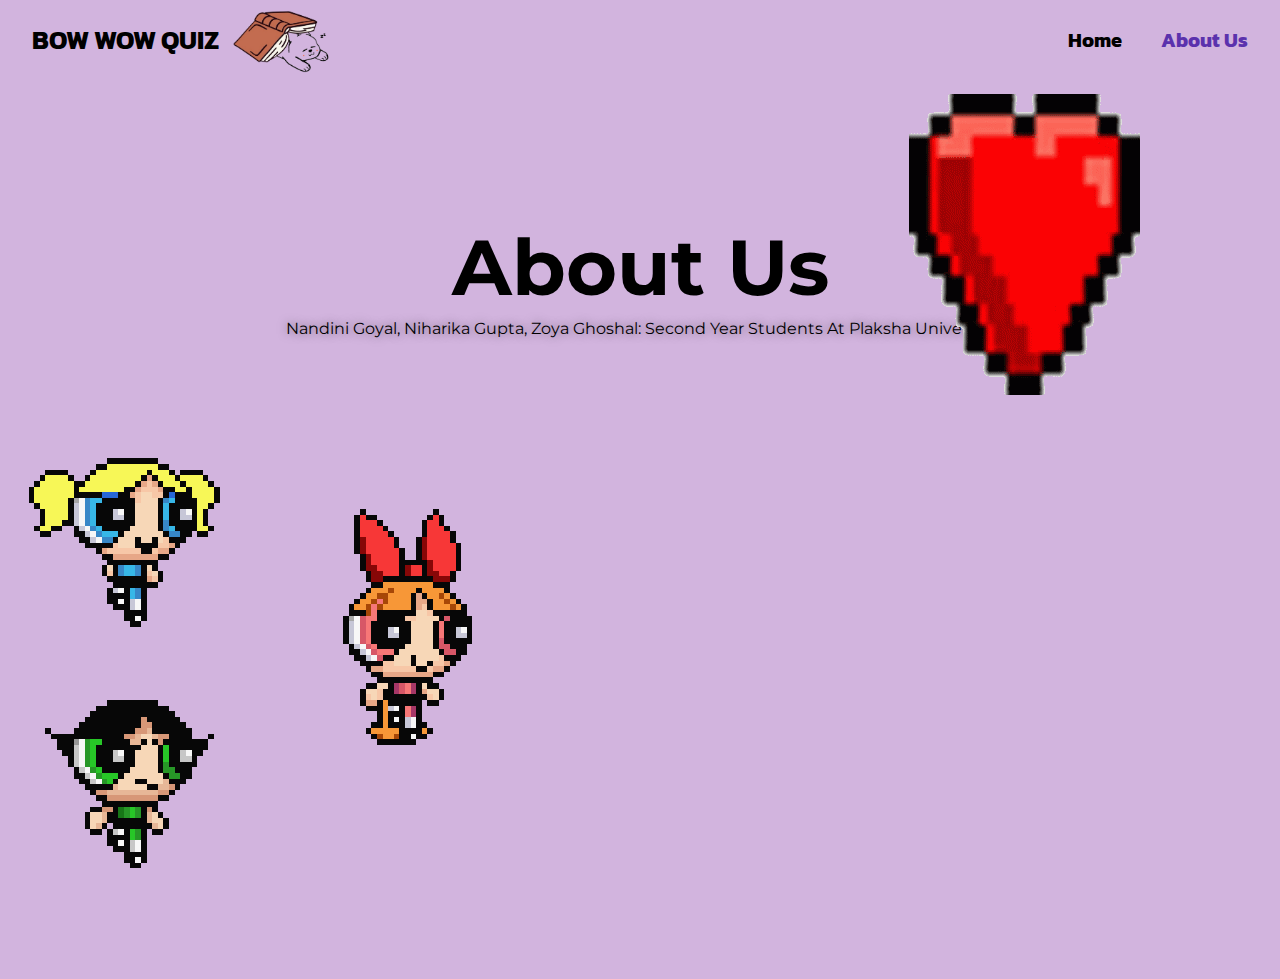
<file: about.html>
<!DOCTYPE html>
<!DOCTYPE html>
<html lang="en">

<head>
    <meta charset="UTF-8">
    <meta http-equiv="X-UA-Compatible" content="IE=edge">
    <meta name="viewport" content="width=device-width, initial-scale=1.0">
    <title></title>
    <link rel="stylesheet" href="about.css">
</head>

<body>
    <main class="main">
        <header class="header">
            <a href="#" class="logo">BOW WOW QUIZ</a>

            <nav class="navbar">
                <a href="./index.html">Home</a>
                <a href="#" class="active">About Us</a>
            </nav>
            <img src="logo.png" alt="logo">
        </header>
        <section class="about">
            <div class="about-content">
                <h1>About Us</h1>
                <p> Nandini Goyal, Niharika Gupta, Zoya Ghoshal: Second Year Students At Plaksha University</p>
            </div>
        </section>
        <div class="gif-about">
            <img src="powerpuff.gif" alt="Moving GIF">
        </div>
        <div class="gif-about1">
            <img src="heart.gif" alt="Moving GIF">
        </div>
    </main>
</body> 
</html>
</file>
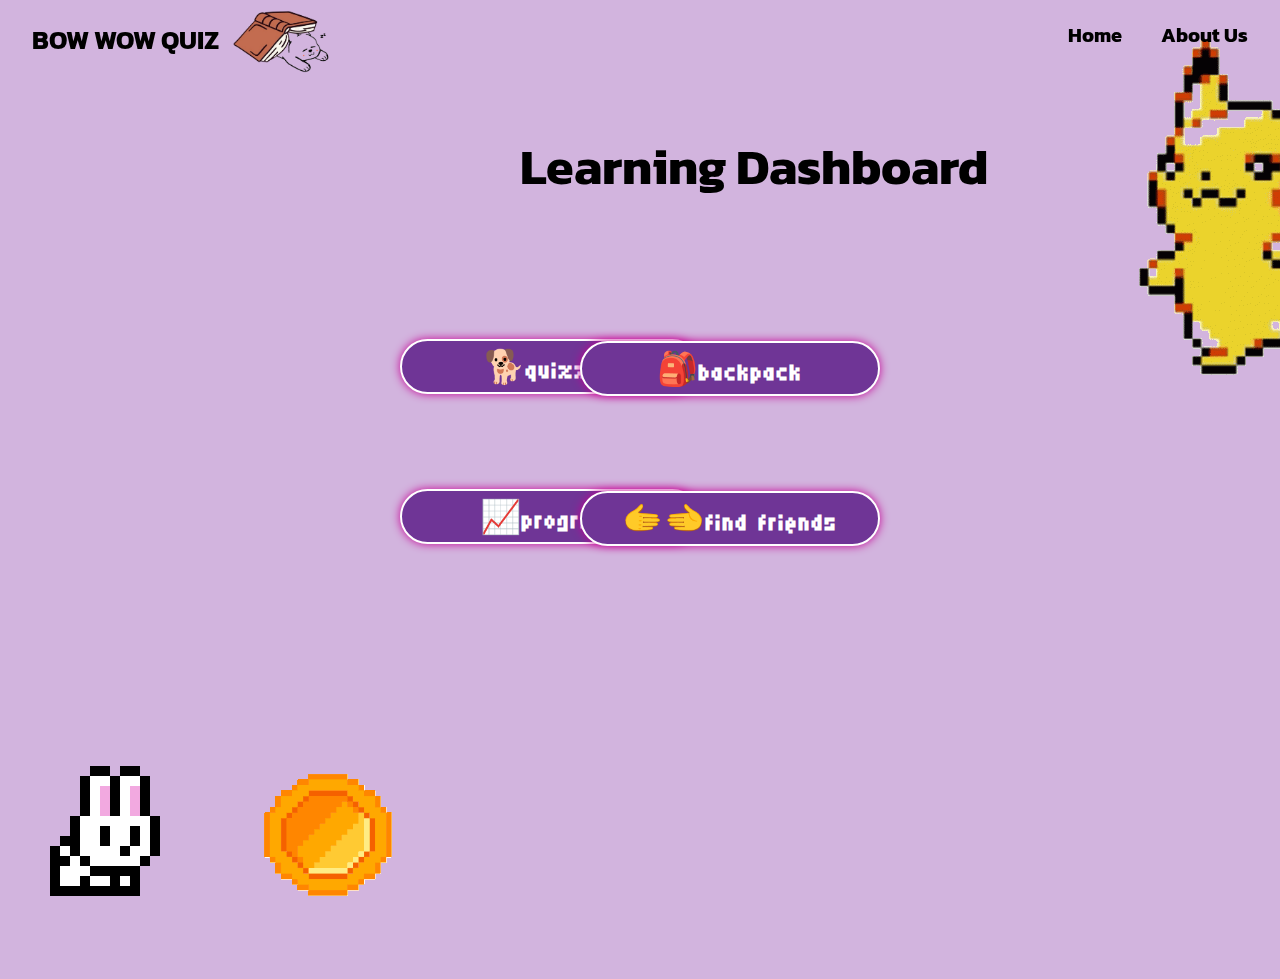
<file: edu.html>
<!DOCTYPE html>
<html lang="en">

<head>
    <meta charset="UTF-8">
    <meta http-equiv="X-UA-Compatible" content="IE=edge">
    <meta name="viewport" content="width=device-width, initial-scale=1.0">
    <title>Dashboard</title>
    <link rel="stylesheet" href="edu.css">
</head> 

<body>

    <main class="main">
        <header class="header">
            <a href="#" class="logo">BOW WOW QUIZ</a>

            <nav class="navbar">
                <a href="./index.html">Home</a>
                <a href="./about.html">About Us</a>
            </nav>
            <img src="logo.png" alt="logo">
        </header>
        <section class="edu">
            <div class="edu-content">
                <h1>Learning Dashboard</h1>
                <a href="./quizzes.html"><button class="quizzes-btn"><span class="emoji">🐕</span>quizzes</button></a>
                <button class="backpack-btn"><span class="emoji">🎒</span>backpack</button>
                <button class="progress-btn"><span class="emoji">📈</span>progress</button>
                <button class="find-btn"><span class="emoji">🫱🫲</span>find friends</button>
            </div>
        </section>
        <div class="gif-edu">
            <img src="rabbitgif.gif" alt="Moving GIF">
        </div>
        <div class="gif-edu2">
            <img src="coingif.gif" alt="Moving GIF">
        </div>
        <div class="gif-edu3">
            <img src="pikachu.gif" alt="Moving GIF">
        </div>
    </main>
</file>
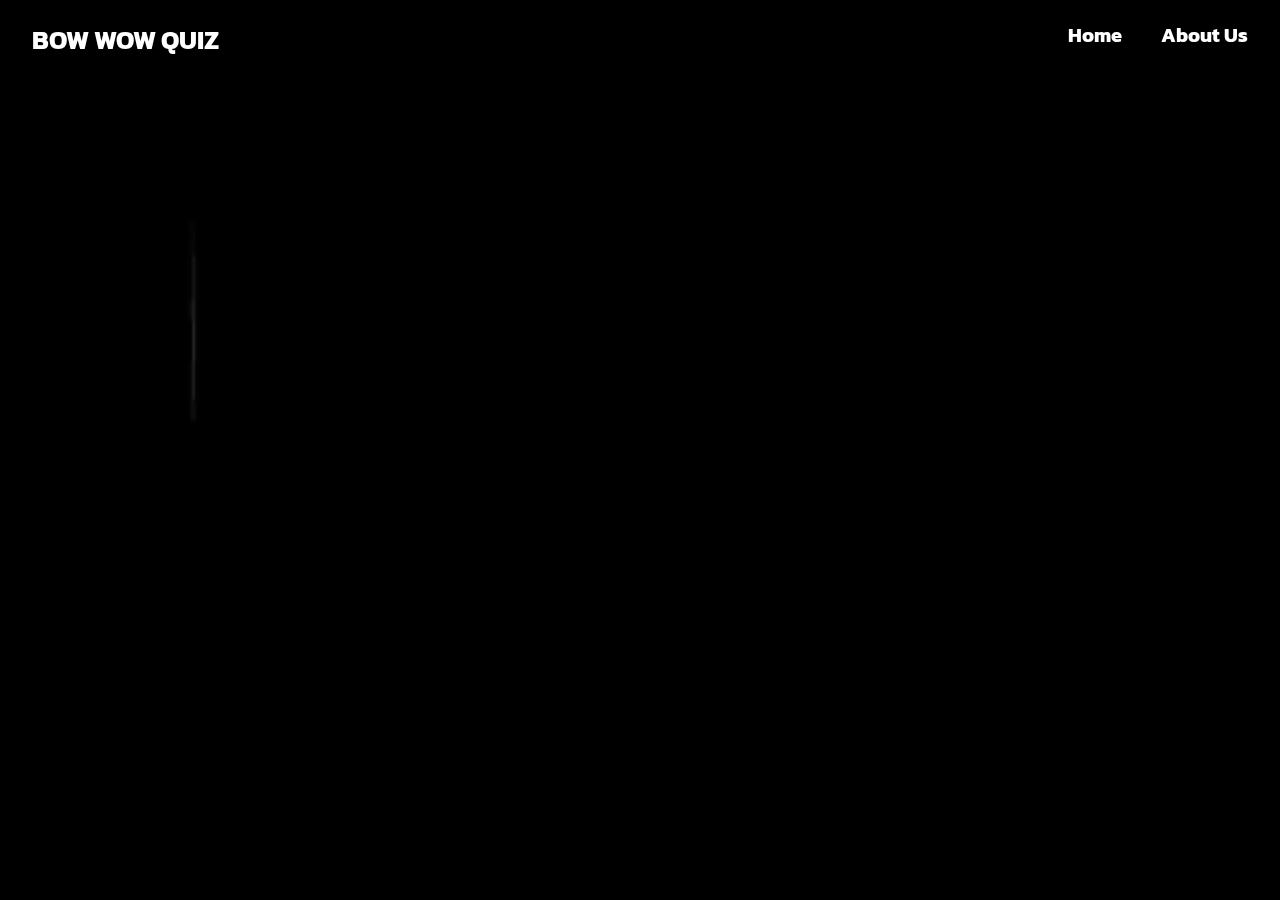
<file: horror.html>
<!DOCTYPE html>
<html>
<head>
    <meta charset="UTF-8">
    <meta http-equiv="X-UA-Compatible" content="IE=edge">
    <meta name="viewport" content="width=device-width, initial-scale=1.0">
    <title>Coming Soon!</title>
    <link rel="stylesheet" href="horror.css">
    <style>
        body, html {
            margin: 0;
            padding: 0;
            width: 100%;
            height: 100%;
            overflow: hidden;
            opacity: 1; /* Set initial opacity to 1 */
            transition: opacity 1s ease; /* Smooth transition for opacity change */
        }
        video {
            position: fixed; /* Ensure video covers the entire viewport */
            top: 0;
            left: 0;
            width: 100%;
            height: 100%;
            object-fit: cover;
        }
        .content {
            position: fixed;
            top: 0;
            left: 0;
            width: 100%;
            height: 100%;
            display: flex;
            justify-content: center;
            align-items: center;
            color: white;
            font-size: 24px;
            opacity: 0;
        }
    </style>
</head>
<body>
    <main class="main">
        <header class="header">
            <a href="#" class="logo">BOW WOW QUIZ</a>

            <nav class="navbar">
                <a href="./index.html">Home</a>
                <a href="./about.html">About Us</a>
            </nav>
        </header>
        <section class="horror">
            <div class="horror-content">
                <h1>Coming Soon!</h1>
            </div>
        </section>
    <video id="myVideo" autoplay muted>
        <source src="jump.mp4" type="video/mp4">
    </video>
    

    <script>
        var video = document.getElementById("myVideo");
        var content = document.querySelector(".content");

        video.addEventListener("playing", function(){
            setTimeout(function() {
                video.style.opacity = 0;
                content.style.opacity = 1;
            }, 3000);
        });
    </script>
</body>
</html>
</file>
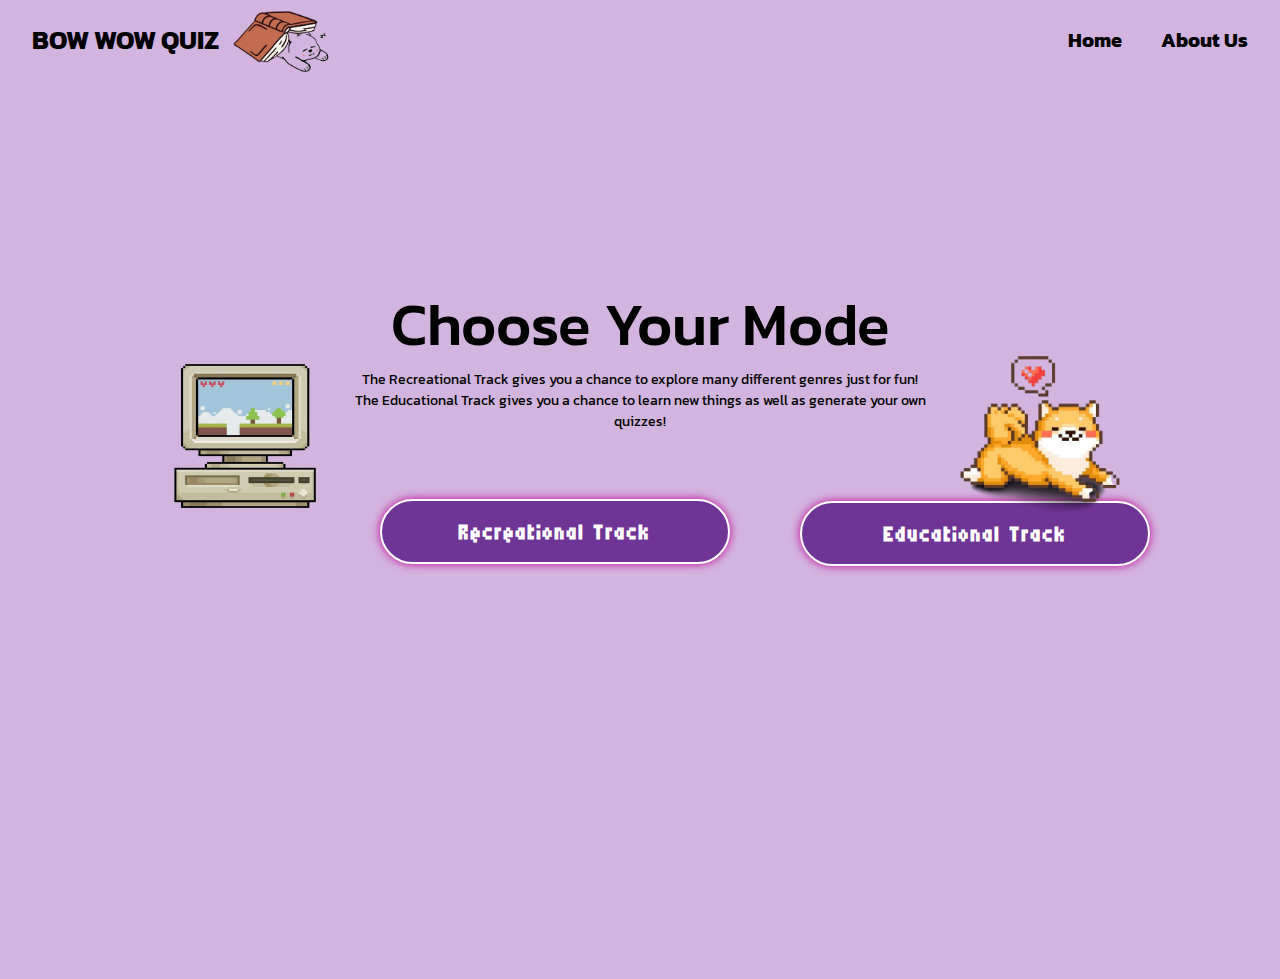
<file: mode.html>
<!DOCTYPE html>
<html lang="en">

<head>
    <meta charset="UTF-8">
    <meta http-equiv="X-UA-Compatible" content="IE=edge">
    <meta name="viewport" content="width=device-width, initial-scale=1.0">
    <title>Mode Selection</title>
    <link rel="stylesheet" href="mode.css">
</head>

<body> 

    <main class="main">
        <header class="header">
            <a href="#" class="logo">BOW WOW QUIZ</a>

            <nav class="navbar">
                <a href="./index.html">Home</a>
                <a href="./about.html">About Us</a>
            </nav>
            <img src="logo.png" alt = "logo">
        </header>
    
        <section class="mode">
            <div class="mode-content">
                <div class="text-container">
                    <h1>Choose Your Mode</h1>
                    <p>The Recreational Track gives you a chance to explore many different genres just for fun!</p>
                    <p>The Educational Track gives you a chance to learn new things as well as generate your own quizzes!</p>
                </div>
                <div class="button-container">
                    <a href="./recre.html"><button class="recreational-btn">Recreational Track</button></a>
                    <a href="./edu.html"><button class="educational-btn">Educational Track</button></a>
                    <div class="image-container">
                        <img src="dog1.png" alt="Image 1" class="dog">
                        <img src="computer1.png" alt="Image 2" class="computer">
                    </div>
                </div>
            </div>
            
        </section>
        
  
    </main>
    <div class="gif-container">
        <img src="mario.gif" alt="Moving GIF">
    </div>
</body>

</html>
</file>
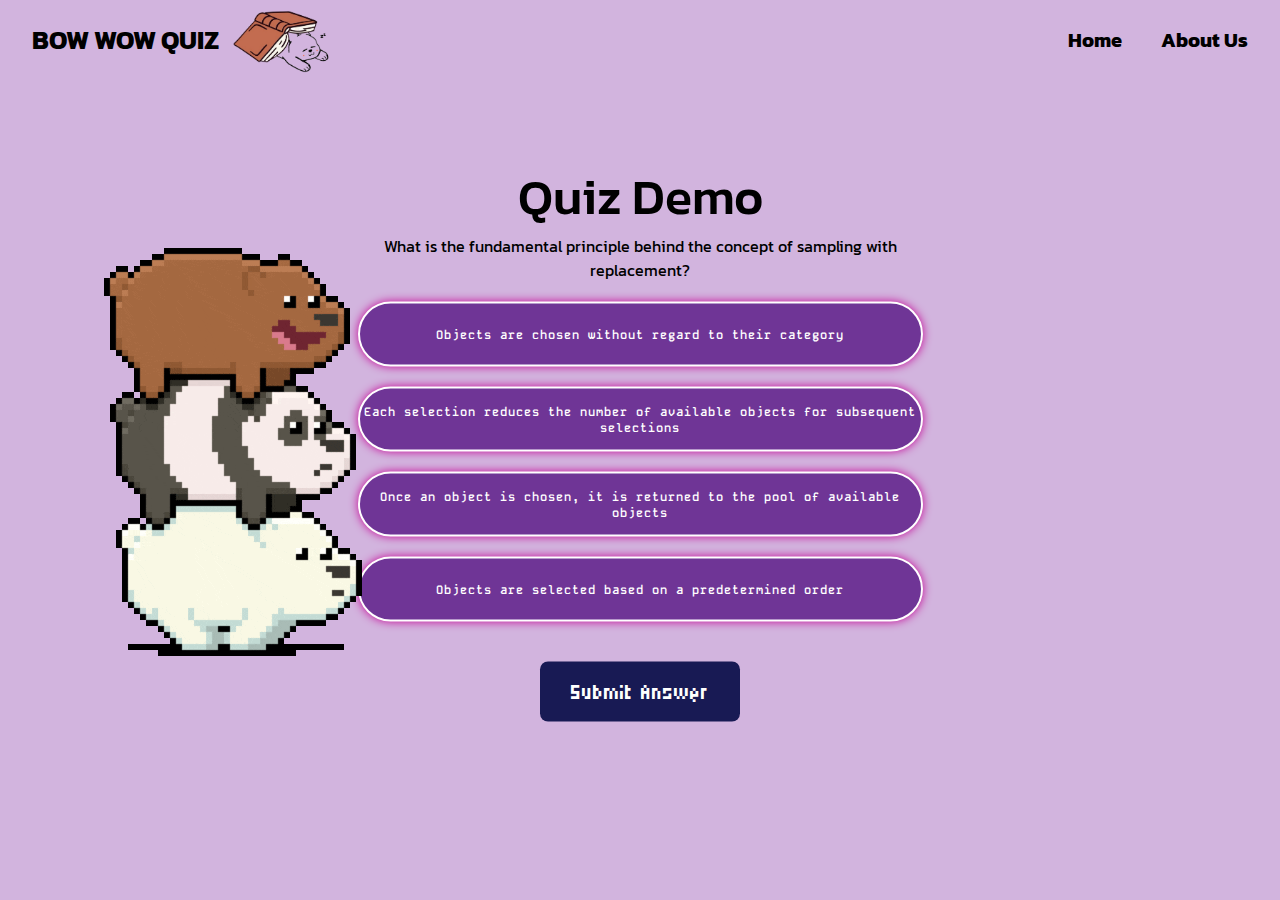
<file: quizzes.html>
<!DOCTYPE html>
<html lang="en">
<head>
  <meta charset="UTF-8">
  <meta name="viewport" content="width=device-width, initial-scale=1.0">
  <title>Quiz Demo</title>
  <link rel="stylesheet" href="quizzes.css">
</head>
<body>
    <main class="main">
        <header class="header">
            <a href="#" class="logo">BOW WOW QUIZ</a>

            <nav class="navbar">
                <a href="./index.html">Home</a>
                <a href="./about.html">About Us</a>
            </nav>
            <img src="logo.png" alt="logo">
        </header>
        <div class="quiz-container">
            <h1>Quiz Demo</h1>
            <div id="question-container">
                <p id="question-text"></p>
            </div>
            <div id="options-container">
                <button class="quiz-option"></button>
                <button class="quiz-option"></button>
                <button class="quiz-option"></button>
                <button class="quiz-option"></button>
            </div>
            <button id="submit-btn">Submit Answer</button>
            <div id="result-container"></div>
        </div>
        <div class="gif-container">
            <img src="bears.gif" alt="Moving GIF">
        </div>
    </main>
  <script src="quizzes.js"></script>
</body>
</html>
</file>
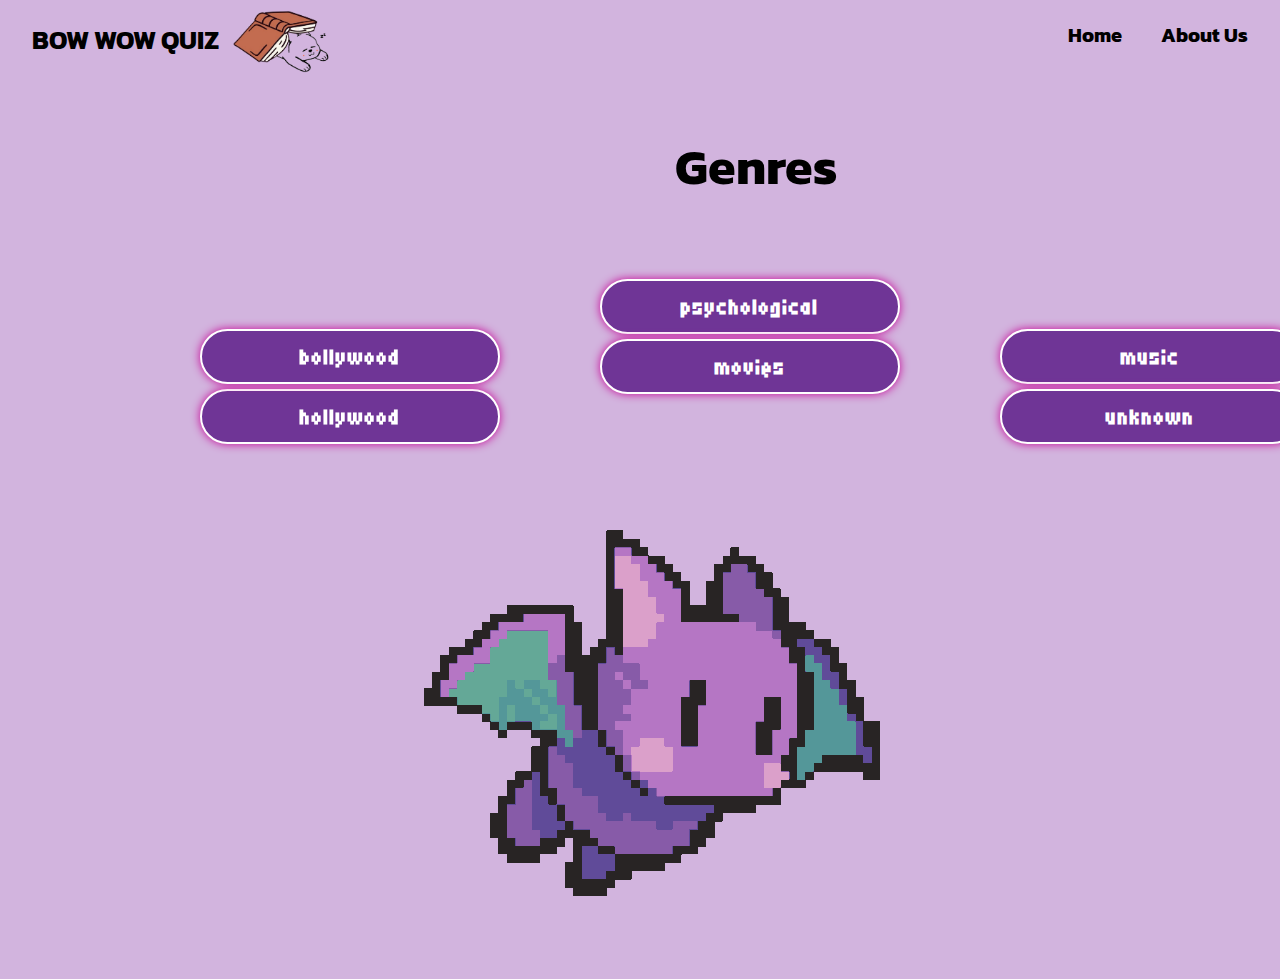
<file: recre.html>
<!DOCTYPE html>
<html lang="en">

<head>
    <meta charset="UTF-8">
    <meta http-equiv="X-UA-Compatible" content="IE=edge">
    <meta name="viewport" content="width=device-width, initial-scale=1.0">
    <title>Genres</title>
    <link rel="stylesheet" href="recre.css">
</head>

<body> 

    <main class="main">
        <header class="header">
            <a href="#" class="logo">BOW WOW QUIZ</a>

            <nav class="navbar">
                <a href="./index.html">Home</a>
                <a href="./about.html">About Us</a>
            </nav>

            <img src="logo.png" alt = "logo">
            
        </header>
        <section class="recre">
            <div class="recre-content">
                <h1>Genres</h1>
                <div class="gif-genre">
                    <img src="batgif.gif" alt="Moving Bird">
                </div>
                <a href="./horror.html"><button class="horror-btn">psychological</button></a>
                <a href="./horror.html"><button class="movies-btn">movies</button></a>
                <a href="./horror.html"><button class="music-btn">music</button></a>
                <a href="./horror.html"><button class="holly-btn">hollywood</button></a>
                <a href="./horror.html"><button class="bolly-btn">bollywood</button></a>
                <a href="./horror.html"><button class="unknown-btn">unknown</button></a>
            </div>
        </section>
    </main>
</body>
</html>
</file>
<file: about.css>
@import url('https://fonts.googleapis.com/css2?family=Kanit:ital,wght@0,100;0,200;0,300;0,400;0,500;0,600;0,700;0,800;0,900;1,100;1,200;1,300;1,400;1,500;1,600;1,700;1,800;1,900&family=Kode+Mono:wght@400..700&family=Micro+5&family=Montserrat:ital,wght@0,100..900;1,100..900&family=Oswald:wght@200..700&display=swap');

* {
  margin: 0;
  padding: 0;
  box-sizing: border-box;
}

body{
    color: #fff;
    background: #09001d;
    overflow: hidden;
}

.header{
    position: fixed;
    top: 0;
    left: 0;
    width: 100%;
    padding: 20px 2.5%;
    /* background: #fff; */
    display: flex;
    justify-content: space-between;
    align-items: center;
    z-index: 100;
}

.logo{
    font-size: 26px;
    color: #000000;
    text-decoration: none;
    font-weight: 700;
    /* filter: drop-shadow(0 0 5px #09001d); */
    font-family: 'Kanit', sans-serif;
}

.navbar a{
    font-size: 20px;
    color: #000000;
    text-decoration: none;
    font-weight: 700;
    margin-left: 35px;
    transition: .3s;
    font-family: 'Kanit', sans-serif;
}

.navbar a:hover,
.navbar a.active{
    color: #5B32AD;
}

.header {
    position: relative; /* Make the header a positioning context for absolute positioning */
}

.header img {
    position: absolute; /* Position the image absolutely */
    left: 225px;
    top: 3px; /* Position the image at the top of its containing element */
    right: 0; /* Position the image at the right side of its containing element */
    width: 115px; /* Set the width of the image */
    height: auto; /* Maintain aspect ratio */
    /* Add any other styling properties you want */
}

.main{
    min-height: 100vh;
    background: #D2B4DE;
    background-size: cover;
    background-position: center;
    pointer-events: auto;
    transition: .3s ease;
}

/* .main.active{
    filter: blur(15px);
    pointer-events: none;
} */

.about{
    position: relative;
    /* left: -50%; */
    height: 100vh;
    width: 100%;
    display: flex;
    align-items: center;
    justify-content: center;
}

.about-content{
    max-width: 600px;
    display: flex;
    align-items: center;
    flex-direction: column;
    text-align: center;
    font-family: 'Montserrat', monospace;
}

.about-content h1{
    font-size: 78px;
    font-weight: 700;
    /* text-shadow: 0 0 10px rgba(0,0,0,0.5); */
    color: #000000;
    position: absolute;
    top: 140px;

}

.about-content p{
    font-size: 16px;
    font-weight: center;
    text-shadow: 0 0 10px rgba(0,0,0,0.5);
    color: #000000;
    position: absolute;
    top: 240px;
}

.gif-about {
    position: fixed;
    bottom: 0;
    width: 10px;
    left: -20;
}

.gif-about1 {
    position: absolute;
    bottom: 0;
    width: 30%; 
    top: 80px;
    right: 50px;

}
</file>
<file: edu.css>
@import url('https://fonts.googleapis.com/css2?family=Kanit:ital,wght@0,100;0,200;0,300;0,400;0,500;0,600;0,700;0,800;0,900;1,100;1,200;1,300;1,400;1,500;1,600;1,700;1,800;1,900&family=Kode+Mono:wght@400..700&family=Micro+5&family=Montserrat:ital,wght@0,100..900;1,100..900&family=Oswald:wght@200..700&display=swap');
@import url('https://fonts.googleapis.com/css2?family=Abel&display=swap');
@import url('https://fonts.googleapis.com/css2?family=Micro+5&display=swap');

* {
  margin: 0;
  padding: 0;
  box-sizing: border-box;
}

body{
    color: #fff;
    background: #09001d;
    overflow: hidden;
}

.header{
    position: fixed;
    top: 0;
    left: 0;
    width: 100%;
    padding: 20px 2.5%;
    background: transparent;
    display: flex;
    justify-content: space-between;
    align-items: left;
    z-index: 100;
}

.logo{
    font-size: 26px;
    color: #000000;
    text-decoration: none;
    font-weight: 700;
    /* filter: drop-shadow(0 0 5px #09001d); */
    font-family: 'Kanit', sans-serif;
}

.navbar a{
    font-size: 20px;
    color: #000000;
    text-decoration: none;
    font-weight: 700;
    margin-left: 35px;
    transition: .3s;
    font-family: 'Kanit', sans-serif;
}

.navbar a:hover{
    color: #5B32AD;
}

.header {
    position: relative; /* Make the header a positioning context for absolute positioning */
}

.header img {
    position: absolute; /* Position the image absolutely */
    left: 225px;
    top: 3px; /* Position the image at the top of its containing element */
    right: 0; /* Position the image at the right side of its containing element */
    width: 115px; /* Set the width of the image */
    height: auto; /* Maintain aspect ratio */
    /* Add any other styling properties you want */
}

.main{
    min-height: 100vh;
    background: #D2B4DE;
    background-size: cover;
    background-position: center;
    pointer-events: auto;
    transition: .3s ease;
}

/* .main.active{
    filter: blur(15px);
    pointer-events: none;
} */

.edu{
    position: relative;
    /* left: -50%; */
    height: 100vh;
    width: 100%;
    display: flex;
    align-items: center;
    justify-content: center;
}

.edu-content{
    max-width: 600px;
    display: flex;
    align-items: center;
    flex-direction: column;
    text-align: center;
}

.edu-content h1{
    font-size: 50px;
    font-weight: 700;
    /* text-shadow: 0 0 10px rgba(0,0,0,0.5); */
    margin-bottom: 1px;
    position: absolute;
    top: 50px;
    left: 520px;
    font-family: "Kanit", sans-serif;
    color: #000000;

}

.edu-content .quizzes-btn{
    width: 300px;
    height: 55px;
    background: #6f3596;
    border: 2px solid #fff;
    outline: none;
    border-radius: 40px;
    box-shadow: 0 0 10px #c40094;
    font-size: 33px;
    color: #ffffff;
    letter-spacing: 1px;
    font-weight: 600;
    cursor: pointer;
    margin-top: 10px;
    margin-bottom: 5px;
    position: absolute;
    top: 250px;
    left: 400px;
    transition: .5s;
    font-family: "Micro 5", sans-serif;
}

.edu-content .quizzes-btn:hover{
    background: #181A54;
    box-shadow: none;
}

.edu-content .backpack-btn{
    width: 300px;
    height: 55px;
    background: #6f3596;
    border: 2px solid #fff;
    outline: none;
    border-radius: 40px;
    box-shadow: 0 0 10px #c40094;
    font-size: 33px;
    color: #ffffff;
    letter-spacing: 1px;
    font-weight: 600;
    cursor: pointer;
    position: absolute;
    top: 262px;
    right: 400px;
    transition: .5s;
    font-family: "Micro 5", sans-serif;
}

.edu-content .backpack-btn:hover{
    background: #181A54;
    box-shadow: none;
}

.edu-content .progress-btn{
    width: 300px;
    height: 55px;
    background: #6f3596;
    border: 2px solid #fff;
    outline: none;
    border-radius: 40px;
    box-shadow: 0 0 10px #c40094;
    font-size: 33px;
    color: #ffffff;
    letter-spacing: 1px;
    font-weight: 600;
    cursor: pointer;
    margin-top: 10px;
    margin-bottom: 5px;
    position: absolute;
    top: 400px;
    left: 400px;
    transition: .5s;
    font-family: "Micro 5", sans-serif;
}

.edu-content .progress-btn:hover{
    background: #181A54;
    box-shadow: none;
}

.edu-content .find-btn{
    width: 300px;
    height: 55px;
    background: #6f3596;
    border: 2px solid #fff;
    outline: none;
    border-radius: 40px;
    box-shadow: 0 0 10px #c40094;
    font-size: 33px;
    color: #ffffff;
    letter-spacing: 1px;
    font-weight: 600;
    cursor: pointer;
    position: absolute;
    top: 412px;
    right: 400px;
    transition: .5s;
    font-family: "Micro 5", sans-serif;
}

.edu-content .find-btn:hover{
    background: #181A54;
    box-shadow: none;
}

.gif-edu {
    position: fixed;
    bottom: 0;
    width: 100%;
    left: 0; 
}

.gif-edu2 {
    position: fixed;
    bottom: 0;
    width: 50%;
    left: 15%; 

}

.gif-edu3 {
    position: absolute;
    bottom: 0;
    width: 80%; 
    top: 30px;
    right: -770px;

}
</file>
<file: horror.css>
@import url('https://fonts.googleapis.com/css2?family=Kanit:ital,wght@0,100;0,200;0,300;0,400;0,500;0,600;0,700;0,800;0,900;1,100;1,200;1,300;1,400;1,500;1,600;1,700;1,800;1,900&family=Kode+Mono:wght@400..700&family=Micro+5&family=Montserrat:ital,wght@0,100..900;1,100..900&family=Oswald:wght@200..700&display=swap');
@import url('https://fonts.googleapis.com/css2?family=Dancing+Script:wght@400..700&display=swap');

* {
  margin: 0;
  padding: 0;
  box-sizing: border-box;
}

body{
    color: #fff;
    background: #09001d;
    overflow: hidden;
}

.header{
    position: fixed;
    top: 0;
    left: 0;
    width: 100%;
    padding: 20px 2.5%;
    background: transparent;
    display: flex;
    justify-content: space-between;
    align-items: left;
    z-index: 100;
}

.logo{
    font-size: 26px;
    color: #fff;
    text-decoration: none;
    font-weight: 700;
    /* filter: drop-shadow(0 0 5px #09001d); */
    font-family: 'Kanit', sans-serif;
}

.navbar a{
    font-size: 20px;
    color: #fff;
    text-decoration: none;
    font-weight: 700;
    margin-left: 35px;
    transition: .3s;
    font-family: 'Kanit', sans-serif;
}

.navbar a:hover,
.navbar a.active{
    color: #5B32AD;
}

.main{
    min-height: 100vh;
    background: url('chair.jpg') no-repeat;
    background-size: cover;
    background-position: center;
    pointer-events: auto;
    transition: .3s ease;
}

/* .main.active{
    filter: blur(15px);
    pointer-events: none;
} */

.horror{
    position: relative;
    /* left: -50%; */
    height: 100vh;
    width: 100%;
    display: flex;
    align-items: center;
    justify-content: center;
}

.horror-content{
    max-width: 600px;
    display: flex;
    align-items: center;
    flex-direction: column;
    text-align: center;
}

.horror-content h1{
    font-size: 100px;
    font-weight: 700;
    /* text-shadow: 0 0 10px rgba(0,0,0,0.5); */
    margin-bottom: 1px;
    position: absolute;
    top: 250px;
    left: 350px;
    color: #000000;
    text-align: center;
    font-family: "Dancing Script", cursive;
}
</file>
<file: mode.css>
@import url('https://fonts.googleapis.com/css2?family=Kanit:ital,wght@0,100;0,200;0,300;0,400;0,500;0,600;0,700;0,800;0,900;1,100;1,200;1,300;1,400;1,500;1,600;1,700;1,800;1,900&family=Kode+Mono:wght@400..700&family=Micro+5&family=Montserrat:ital,wght@0,100..900;1,100..900&family=Oswald:wght@200..700&display=swap');
@import url('https://fonts.googleapis.com/css2?family=Bebas+Neue&display=swap');
@import url('https://fonts.googleapis.com/css2?family=Micro+5&display=swap');
@import url('https://fonts.googleapis.com/css2?family=Kanit:ital,wght@0,100;0,200;0,300;0,400;0,500;0,600;0,700;0,800;0,900;1,100;1,200;1,300;1,400;1,500;1,600;1,700;1,800;1,900&family=Kode+Mono:wght@400..700&family=Micro+5&family=Montserrat:ital,wght@0,100..900;1,100..900&family=Oswald:wght@200..700&display=swap');

* {
  margin: 0;
  padding: 0;
  box-sizing: border-box;
}

body{
    color: #fff;
    background: #09001d;
    overflow: hidden;
}

.header{ 
    position: fixed;
    top: 0;
    left: 0;
    width: 100%;
    padding: 20px 2.5%;
    background: transparent;
    display: flex;
    justify-content: space-between;
    align-items: center;
    z-index: 100;
}

.logo{
    font-size: 26px;
    color: #000000;
    text-decoration: none;
    font-weight: 700;
    /* filter: drop-shadow(0 0 5px #09001d); */
    font-family: 'Kanit', sans-serif;
}

.navbar a{
    font-size: 20px;
    color: #000000;
    text-decoration: none;
    font-weight: 700;
    margin-left: 35px;
    transition: .3s;
    font-family: 'Kanit', sans-serif;
}

.navbar a:hover,
.navbar a.active{
    color: #5B32AD;
}

.header {
    position: relative; /* Make the header a positioning context for absolute positioning */
}

.header img {
    position: absolute; /* Position the image absolutely */
    left: 225px;
    top: 3px; /* Position the image at the top of its containing element */
    right: 0; /* Position the image at the right side of its containing element */
    width: 115px; /* Set the width of the image */
    height: auto; /* Maintain aspect ratio */
    /* Add any other styling properties you want */
}

.main{
    min-height: 100vh;
    background: #D2B4DE;
    background-size: cover;
    background-position: center;
    pointer-events: auto;
    transition: .3s ease;
}

/* .main.active{
    filter: blur(15px);
    pointer-events: none;
} */

.mode-content {
    position: relative;
    height: 100vh;
    display: flex;
    align-items: center;
    justify-content: center;
    font-family: 'Kanit', sans-serif;
}

.text-container { 
    max-width: 600px;
    display: flex;
    align-items: center;
    flex-direction: column;
    text-align: center;
    position: absolute;
    top: 200px;
    left: 0;
    right: 0;
    bottom: 0;
    margin: auto;
}

.mode-content h1{
    font-size: 60px;
    font-weight: 430;
    /* text-shadow: 0 0 10px rgba(0,0,0,0.5); */
    color: #000000;
    font-family: 'Kanit', sans-serif;

}

.mode-content .text-container p {
    font-size: 14px;
    font-weight: center;
    color: #000000;
    /* text-shadow: 0 0 10px rgba(0,0,0,0.5); */
    /* margin-top: 5px; */
    font-family: 'Kanit', sans-serif;
}

.mode-content .button-container .recreational-btn{
    width: 350px;
    height: 65px;
    background: #6f3596;
    border: 2px solid #fff;
    outline: none;
    border-radius: 40px;
    box-shadow: 0 0 10px #c40094;
    font-size: 30px;
    color: #ffffff;
    letter-spacing: 1px;
    font-weight: 600;
    cursor: pointer;
    margin-top: 20px;
    margin-bottom: 20px;
    transition: .5s;
    font-family: 'Micro 5', sans-serif;
    position: absolute;
    top: 400px;
    left: 380px;
}

.mode-content .button-container .recreational-btn:hover{
    background: #181A54;
    box-shadow: none;
}

.mode-content .button-container .educational-btn{
    width: 350px;
    height: 65px;
    background: #6f3596;
    border: 2px solid #fff;
    outline: none;
    border-radius: 40px;
    box-shadow: 0 0 10px #c40094;
    font-size: 30px;
    color: #ffffff;
    letter-spacing: 1px;
    font-weight: 600;
    cursor: pointer;
    transition: .5s;
    font-family: 'Micro 5', sans-serif;
    position: absolute;
    top: 422px;
    /* right: 200px; */
    left: 800px;
}

.mode-content .educational-btn:hover{
    background: #181A54;
    box-shadow: none;
}

.image-container {
    position: relative;    
}

.image-container img {
    position: absolute;
  }

.dog {
    top: -200px;
    left: 300px;
    height: 200px;
    width: 200px;
  }

.computer {
    bottom: 18px;
    right: 320px;
    height: 150px;
    width: 150px;
  }

.gif-container {
    position: fixed;
    bottom: 0;
    width: 100%;
    left: 0; /* Center the container horizontally */
    transform: translateX(-50%);
    animation: moveGif 5s linear infinite; /* Adjust the animation duration and timing function as needed */
}

/* Keyframes for the animation */
@keyframes moveGif {
    0% {
        transform: translateX(-100%);
    }
    100% {
        transform: translateX(100%);
    }
}
</file>
<file: quizzes.css>
@import url('https://fonts.googleapis.com/css2?family=Kanit:ital,wght@0,100;0,200;0,300;0,400;0,500;0,600;0,700;0,800;0,900;1,100;1,200;1,300;1,400;1,500;1,600;1,700;1,800;1,900&family=Kode+Mono:wght@400..700&family=Micro+5&family=Montserrat:ital,wght@0,100..900;1,100..900&family=Oswald:wght@200..700&display=swap');
@import url('https://fonts.googleapis.com/css2?family=Kode+Mono:wght@400..700&display=swap');

* {
    margin: 0;
    padding: 0;
    box-sizing: border-box;
}

body{
    color: #fff;
    background: #09001d;
    overflow: hidden;
}

.header{
    position: fixed;
    top: 0;
    left: 0;
    width: 100%;
    padding: 20px 2.5%;
    /* background: #fff; */
    display: flex;
    justify-content: space-between;
    align-items: center;
    z-index: 100;
}

.logo{
    font-size: 26px;
    color: #000000;
    text-decoration: none;
    font-weight: 700;
    /* filter: drop-shadow(0 0 5px #09001d); */
    font-family: 'Kanit', sans-serif;
}

.navbar a{
    font-size: 20px;
    color: #000000;
    text-decoration: none;
    font-weight: 700;
    margin-left: 35px;
    transition: .3s;
    font-family: 'Kanit', sans-serif;
}

.navbar a:hover,
.navbar a.active{
    color: #5B32AD;
}

.header {
    position: relative; /* Make the header a positioning context for absolute positioning */
}

.header img {
    position: absolute; /* Position the image absolutely */
    left: 225px;
    top: 3px; /* Position the image at the top of its containing element */
    right: 0; /* Position the image at the right side of its containing element */
    width: 115px; /* Set the width of the image */
    height: auto; /* Maintain aspect ratio */
    /* Add any other styling properties you want */
}

.main{
    min-height: 100vh;
    background-color: #D2B4DE;
    background-size: cover;
    background-position: center;
    pointer-events: auto;
    transition: .3s ease;
}

.quiz-container {
    max-width: 600px;
    margin: 0 auto;
    text-align: center;
    position: absolute;
    top: 50%;
    left: 50%;
    transform: translate(-50%, -50%);
}

.quiz-container h1{
    font-size: 50px;
    font-family: "Kanit", sans-serif;
    color: #000000;
    text-align: center;
    font-weight: 500;
}

.question-container {
    margin-bottom: 20px;
}

#question-text{
    font-size: 16px;
    font-family: "Kanit", sans-serif;
    color: #000000;
    text-align: center;
    margin-bottom: 20px;
}

.options-container {
    list-style-type: none;
    padding: 0;
    text-align: center; 
}

.options-container{
    margin-bottom: 10px;
    display: inline-block; 
}

.quiz-option {
    width: 565px;
    height: 65px;
    background: #6f3596;
    border: 2px solid #fff;
    outline: none;
    border-radius: 40px;
    box-shadow: 0 0 10px #c40094;
    font-size: 12px;
    color: #ffffff;
    letter-spacing: 1px;
    font-weight: 600;
    cursor: pointer;
    /* margin-top: 10px; */
    margin-bottom: 20px;
    transition: .5s;
    font-family: 'Kode Mono', sans-serif;
}

.gif-container {
    width: 100px;
    bottom: 10px; 
    position: absolute;
    top: 200px; 
    left: 50px; 
}

.quiz-option:hover {
    background: #181A54;
    box-shadow: none; 
}

#submit-btn {
    display: block;
    width: 200px; 
    margin: 20px auto; 
    padding: 15px 20px; 
    color: #fff;
    background-color: #181A54;
    font-size: 30px;
    border: none; 
    border-radius: 8px;
    cursor: pointer; 
    font-family: "Micro 5", sans-serif;
    transition: background-color 0.3s ease;
}

#submit-btn:hover {
    background-color: #882123; 
}

#result-container{
    margin-top: 20px;
    font-weight: 700;
    font-size: 60px;
    font-family: "Micro 5", sans-serif;
    color: #000000;
}
</file>
<file: recre.css>
@import url('https://fonts.googleapis.com/css2?family=Kanit:ital,wght@0,100;0,200;0,300;0,400;0,500;0,600;0,700;0,800;0,900;1,100;1,200;1,300;1,400;1,500;1,600;1,700;1,800;1,900&family=Kode+Mono:wght@400..700&family=Micro+5&family=Montserrat:ital,wght@0,100..900;1,100..900&family=Oswald:wght@200..700&display=swap');
@import url('https://fonts.googleapis.com/css2?family=Abel&display=swap');
@import url('https://fonts.googleapis.com/css2?family=Micro+5&display=swap');

* {
  margin: 0;
  padding: 0;
  box-sizing: border-box;
}

body{
    color: #fff;
    background: #09001d;
    overflow: hidden;
}

.header{
    position: fixed;
    top: 0;
    left: 0;
    width: 100%;
    padding: 20px 2.5%;
    background: transparent;
    display: flex;
    justify-content: space-between;
    align-items: left;
    z-index: 100;
}

.logo{
    font-size: 26px;
    color: #000000;
    text-decoration: none;
    font-weight: 700;
    /* filter: drop-shadow(0 0 5px #09001d); */
    font-family: 'Kanit', sans-serif;
}

.navbar a{
    font-size: 20px;
    color: #000000;
    text-decoration: none;
    font-weight: 700;
    margin-left: 35px;
    transition: .3s;
    font-family: 'Kanit', sans-serif;
}

.navbar a:hover,
.navbar a.active{
    color: #5B32AD;
}

.header {
    position: relative; /* Make the header a positioning context for absolute positioning */
}

.header img {
    position: absolute; /* Position the image absolutely */
    left: 225px;
    top: 3px; /* Position the image at the top of its containing element */
    right: 0; /* Position the image at the right side of its containing element */
    width: 115px; /* Set the width of the image */
    height: auto; /* Maintain aspect ratio */
    /* Add any other styling properties you want */
}


.main{
    min-height: 100vh;
    background: #D2B4DE;
    background-size: cover;
    background-position: center;
    pointer-events: auto;
    transition: .3s ease;
}

/* .main.active{
    filter: blur(15px);
    pointer-events: none;
} */

.recre{
    position: relative;
    /* left: -50%; */
    height: 100vh;
    width: 100%;
    display: flex;
    align-items: center;
    justify-content: center;
}

.recre-content{
    max-width: 600px;
    display: flex;
    align-items: center;
    flex-direction: column;
    text-align: center;
}

.gif-genre {
    position: fixed;
    bottom: 0;
   /*width: 50%;
    left: 50%; 
    transform: translateX(-50%);
    animation: moveGif 5s linear infinite;*/
}
    
.recre-content h1{
    font-size: 50px;
    font-weight: 700;
    /* text-shadow: 0 0 10px rgba(0,0,0,0.5); */
    margin-bottom: 1px;
    position: absolute;
    top: 50px;
    left: 675px;
    font-family: "Kanit", sans-serif;
    color: #000000;

}

.recre-content .horror-btn{
    width: 300px;
    height: 55px;
    background:#6f3596;
    border: 2px solid #fff;
    outline: none;
    border-radius: 40px;
    box-shadow: 0 0 10px #c40094;
    font-size: 30px;
    color: #ffffff;
    letter-spacing: 1px;
    font-weight: 600;
    cursor: pointer;
    margin-top: 10px;
    margin-bottom: 5px;
    position: absolute;
    top: 190px;
    left: 600px;
    transition: .5s;
    font-family: "Micro 5", sans-serif;
}

.recre-content .horror-btn:hover{
    background: #181A54;
    box-shadow: none;
}

.recre-content .movies-btn{
    width: 300px;
    height: 55px;
    background:#6f3596;
    border: 2px solid #fff;
    outline: none;
    border-radius: 40px;
    box-shadow: 0 0 10px #c40094;
    font-size: 30px;
    color: #ffffff;
    letter-spacing: 1px;
    font-weight: 600;
    cursor: pointer;
    margin-top: 10px;
    margin-bottom: 5px;
    position: absolute;
    top: 250px;
    left: 600px;
    transition: .5s;
    font-family: "Micro 5", sans-serif;
}

.recre-content .movies-btn:hover{
    background: #181A54;
    box-shadow: none;
}

.recre-content .bolly-btn{
    width: 300px;
    height: 55px;
    background:#6f3596;
    border: 2px solid #fff;
    outline: none;
    border-radius: 40px;
    box-shadow: 0 0 10px #c40094;
    font-size: 30px;
    color: #ffffff;
    letter-spacing: 1px;
    font-weight: 600;
    cursor: pointer;
    margin-top: 10px;
    margin-bottom: 5px;
    position: absolute;
    top: 240px;
    left: 200px;
    transition: .5s;
    font-family: "Micro 5", sans-serif;
}

.recre-content .bolly-btn:hover{
    background: #181A54;
    box-shadow: none;
}

.recre-content .holly-btn{
    width: 300px;
    height: 55px;
    background:#6f3596;
    border: 2px solid #fff;
    outline: none;
    border-radius: 40px;
    box-shadow: 0 0 10px #c40094;
    font-size: 30px;
    color: #ffffff;
    letter-spacing: 1px;
    font-weight: 600;
    cursor: pointer;
    margin-top: 10px;
    margin-bottom: 5px;
    position: absolute;
    top: 300px;
    left: 200px;
    transition: .5s;
    font-family: "Micro 5", sans-serif;
}

.recre-content .holly-btn:hover{
    background: #181A54;
    box-shadow: none;
}

.recre-content .music-btn{
    width: 300px;
    height: 55px;
    background:#6f3596;
    border: 2px solid #fff;
    outline: none;
    border-radius: 40px;
    box-shadow: 0 0 10px #c40094;
    font-size: 30px;
    color: #ffffff;
    letter-spacing: 1px;
    font-weight: 600;
    cursor: pointer;
    margin-top: 10px;
    margin-bottom: 5px;
    position: absolute;
    top: 240px;
    left: 1000px;
    transition: .5s;
    font-family: "Micro 5", sans-serif;
}

.recre-content .music-btn:hover{
    background: #181A54;
    box-shadow: none;
}

.recre-content .unknown-btn{
    width: 300px;
    height: 55px;
    background:#6f3596;
    border: 2px solid #fff;
    outline: none;
    border-radius: 40px;
    box-shadow: 0 0 10px #c40094;
    font-size: 30px;
    color: #ffffff;
    letter-spacing: 1px;
    font-weight: 600;
    cursor: pointer;
    margin-top: 10px;
    margin-bottom: 5px;
    position: absolute;
    top: 300px;
    left: 1000px;
    transition: .5s;
    font-family: "Micro 5", sans-serif;
}

.recre-content .unknown-btn:hover{
    background: #181A54;
    box-shadow: none;
}
</file>
